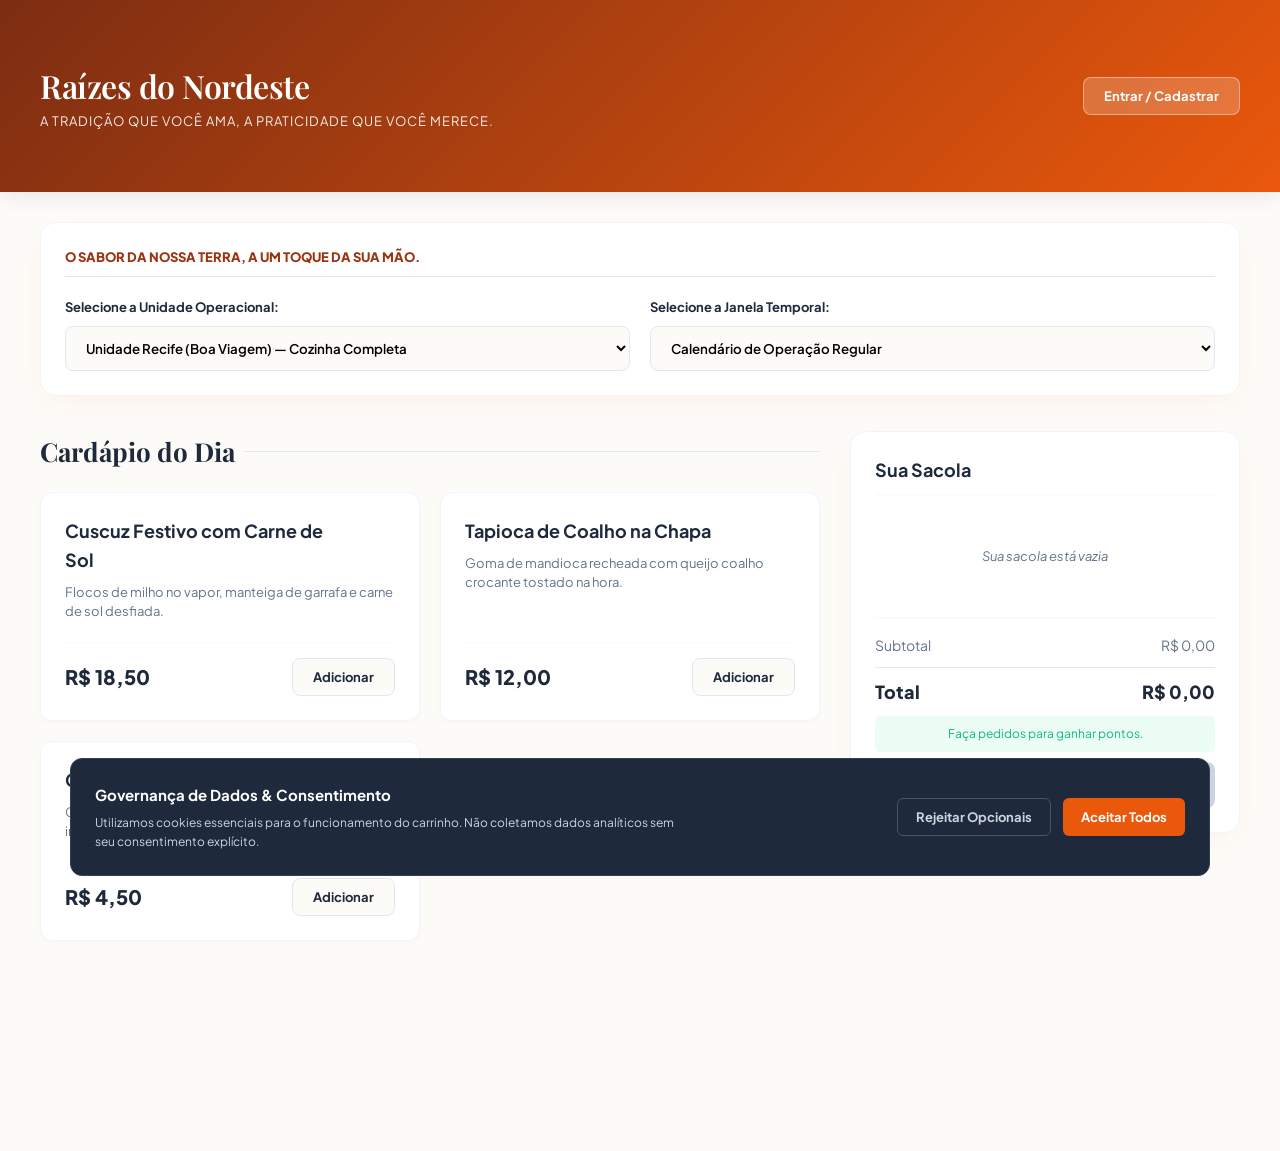
<file: index.html>
<!DOCTYPE html>
<html lang="pt-BR">
<head>
    <meta charset="UTF-8">
    <meta name="viewport" content="width=device-width, initial-scale=1.0">
    <title>Raízes do Nordeste - Painel Omnichannel</title>
    
    <link rel="preconnect" href="https://fonts.googleapis.com">
    <link rel="preconnect" href="https://fonts.gstatic.com" crossorigin>
    <link href="https://fonts.googleapis.com/css2?family=Playfair+Display:ital,wght@0,600;1,400&family=Plus+Jakarta+Sans:wght@400;500;700;800&display=swap" rel="stylesheet">
    <link rel="stylesheet" href="styles.css">
</head>
<body>

    <header class="app-header">
        <div class="container header-flex">
            <div class="brand">
                <h1>Raízes do Nordeste</h1>
                <p>A tradição que você ama, a praticidade que você merece.</p>
            </div>
            <div class="user-area" id="userArea">
                <button class="btn btn-auth" id="btnLoginClick">Entrar / Cadastrar</button>
            </div>
        </div>
    </header>

    <div class="container">
        <section class="simulator-box" aria-label="Controles de Simulação">
            <div class="simulator-title">O sabor da nossa terra, a um toque da sua mão.</div>
            <div class="control-group">
                <label for="storeFilter">Selecione a Unidade Operacional:</label>
                <select id="storeFilter">
                    <option value="completa">Unidade Recife (Boa Viagem) — Cozinha Completa</option>
                    <option value="reduzida">Unidade Caruaru — Cozinha Reduzida (Restrições)</option>
                </select>
            </div>
            <div class="control-group">
                <label for="seasonFilter">Selecione a Janela Temporal:</label>
                <select id="seasonFilter">
                    <option value="regular">Calendário de Operação Regular</option>
                    <option value="junino">Calendário Festivo (Gatilho Junino)</option>
                </select>
            </div>
        </section>

        <main class="main-layout">
            <section aria-label="Produtos Disponíveis">
                <h2 class="section-title">Cardápio do Dia</h2>
                <div class="menu-grid" id="menuView">
                    </div>
            </section>

            <aside class="cart-card" aria-label="Carrinho de Compras">
                <h3 class="cart-title">Sua Sacola</h3>
                <div class="cart-items-list" id="cartListView">
                    </div>
                <div class="cart-totals">
                    <div class="total-row">
                        <span>Subtotal</span>
                        <span id="labelSubtotal">R$ 0,00</span>
                    </div>
                    <div class="total-row final">
                        <span>Total</span>
                        <span id="labelTotal">R$ 0,00</span>
                    </div>
                    <p class="points-preview" id="pointsPreview">Este pedido vai gerar <strong>0 pontos</strong> de fidelidade.</p>
                    <button class="btn btn-checkout" id="checkoutTrigger" disabled>
                        Confirmar Pedido
                    </button>
                </div>
            </aside>
        </main>
    </div>

    <div class="auth-overlay" id="authModal">
        <div class="auth-box">
            <button class="btn-close" id="btnCloseAuth">×</button>
            <h3 class="auth-title">Identificação do Cliente</h3>
            <p class="auth-desc">Cadastre-se para acumular pontos no nosso Clube de Vantagens e finalizar seu pedido.</p>
            
            <form id="authForm" class="auth-form">
                <div class="form-group">
                    <label for="userName">Nome Completo</label>
                    <input type="text" id="userName" required placeholder="Ex: Maria da Silva">
                </div>
                <div class="form-group">
                    <label for="userEmail">E-mail</label>
                    <input type="email" id="userEmail" required placeholder="Ex: maria@email.com">
                </div>
                <div class="form-group">
                    <label for="userPhone">Telefone (WhatsApp)</label>
                    <input type="tel" id="userPhone" required placeholder="(00) 00000-0000" pattern="[0-9() -]{10,15}">
                </div>
                
                <div class="lgpd-consent">
                    <label class="checkbox-container">
                        <input type="checkbox" id="lgpdConsent" required>
                        <span class="checkmark"></span>
                        <span class="consent-text">
                            Estou ciente e consinto que meus dados (Nome, E-mail e Telefone) sejam armazenados exclusivamente para o processamento do pedido e para a geração de pontos no Programa de Fidelidade, conforme a <a href="#">Política de Privacidade (LGPD)</a>.
                        </span>
                    </label>
                </div>
                
                <button type="submit" class="btn btn-submit">Criar Conta & Continuar</button>
            </form>
        </div>
    </div>

    <div class="payment-overlay" id="paymentLockscreen">
        <div class="payment-modal">
            <div class="spinner"></div>
            <h3>Conectando ao Terminal</h3>
            <p>Processando transação de ponta a ponta...</p>
            <span>Aguardando o hardware externo responder.</span>
        </div>
    </div>

    <div class="cookie-banner" id="privacyBanner">
        <div class="cookie-wrapper">
            <div class="cookie-main-content">
                <div class="cookie-title">Governança de Dados & Consentimento</div>
                <p class="cookie-desc">Utilizamos cookies essenciais para o funcionamento do carrinho. Não coletamos dados analíticos sem seu consentimento explícito.</p>
            </div>
            <div class="cookie-buttons">
                <button class="btn-ck btn-ck-reject" id="btnRejectCookies">Rejeitar Opcionais</button>
                <button class="btn-ck btn-ck-accept" id="btnAcceptCookies">Aceitar Todos</button>
            </div>
        </div>
    </div>

    <script src="app.js"></script>
</body>
</html>
</file>
<file: styles.css>
:root {
    --primary: #ea580c;
    --primary-dark: #9a3412;
    --primary-light: #ffedd5;
    --bg-sand: #fdfbf7;
    --text-dark: #1e293b;
    --text-muted: #64748b;
    --white: #ffffff;
    --border: #e2e8f0;
    --success: #10b981;
    --font-display: 'Playfair Display', Georgia, serif;
    --font-sans: 'Plus Jakarta Sans', sans-serif;
    --shadow: 0 10px 30px -10px rgba(234, 88, 12, 0.08);
    --transition: all 0.3s cubic-bezier(0.4, 0, 0.2, 1);
}

* { box-sizing: border-box; margin: 0; padding: 0; }
body { background-color: var(--bg-sand); color: var(--text-dark); font-family: var(--font-sans); line-height: 1.6; padding-bottom: 180px; }

.app-header { background: linear-gradient(135deg, #7c2d12, #ea580c); color: var(--white); padding: 30px 0; box-shadow: 0 4px 20px rgba(0,0,0,0.08); }
.header-flex { display: flex; justify-content: space-between; align-items: center; flex-wrap: wrap; gap: 20px; }
.brand h1 { font-family: var(--font-display); font-size: 32px; font-weight: 600; letter-spacing: -0.5px; }
.brand p { font-size: 13px; opacity: 0.9; text-transform: uppercase; letter-spacing: 1px; }

/* Badge do Usuário */
.user-badge { display: flex; flex-direction: column; align-items: flex-end; background: rgba(0,0,0,0.15); padding: 10px 16px; border-radius: 8px; }
.user-name { font-size: 14px; font-weight: 700; }
.user-points { font-size: 12px; color: #fde047; font-weight: 800; display: flex; align-items: center; gap: 4px; }

.container { max-width: 1240px; margin: 30px auto; padding: 0 20px; }

.simulator-box { background: var(--white); border: 1px solid #f1f5f9; border-radius: 16px; padding: 24px; margin-bottom: 35px; box-shadow: var(--shadow); display: grid; grid-template-columns: 1fr; gap: 20px; }
@media (min-width: 768px) { .simulator-box { grid-template-columns: 1fr 1fr; } }
.simulator-title { grid-column: 1 / -1; font-size: 13px; font-weight: 800; text-transform: uppercase; color: var(--primary-dark); border-bottom: 1px solid var(--border); padding-bottom: 8px; }
.control-group { display: flex; flex-direction: column; gap: 8px; }
.control-group label { font-size: 13px; font-weight: 700; }
.control-group select { padding: 12px 16px; border-radius: 8px; border: 1px solid var(--border); background-color: var(--bg-sand); font-family: var(--font-sans); font-weight: 600; cursor: pointer; transition: var(--transition); }

.main-layout { display: grid; grid-template-columns: 1fr; gap: 30px; }
@media (min-width: 992px) { .main-layout { grid-template-columns: 2fr 1fr; } }
.section-title { font-family: var(--font-display); font-size: 26px; margin-bottom: 20px; display: flex; align-items: center; gap: 10px; }
.section-title::after { content: ''; flex-grow: 1; height: 1px; background: var(--border); }

.menu-grid { display: grid; grid-template-columns: 1fr; gap: 20px; }
@media (min-width: 600px) { .menu-grid { grid-template-columns: repeat(2, 1fr); } }

.product-card { background: var(--white); border: 1px solid #f1f5f9; border-radius: 12px; padding: 24px; display: flex; flex-direction: column; justify-content: space-between; position: relative; transition: var(--transition); box-shadow: 0 2px 4px rgba(0,0,0,0.02); }
.product-card:hover { transform: translateY(-4px); box-shadow: 0 12px 24px rgba(234, 88, 12, 0.06); border-color: rgba(234, 88, 12, 0.2); }
.badge-sazonal { position: absolute; top: 20px; right: 20px; background: var(--primary-light); color: var(--primary-dark); font-size: 10px; font-weight: 800; padding: 4px 10px; border-radius: 20px; text-transform: uppercase; }
.product-name { font-size: 18px; font-weight: 700; margin-bottom: 8px; padding-right: 60px; }
.product-desc { font-size: 13px; color: var(--text-muted); line-height: 1.5; margin-bottom: 20px; }
.product-footer { display: flex; justify-content: space-between; align-items: center; margin-top: auto; padding-top: 15px; border-top: 1px solid #fafafa; }
.product-price { font-size: 20px; font-weight: 800; }

.btn { font-family: var(--font-sans); font-weight: 700; font-size: 13px; padding: 10px 20px; border: none; border-radius: 8px; cursor: pointer; transition: var(--transition); }
.btn-auth { background: rgba(255,255,255,0.2); color: var(--white); border: 1px solid rgba(255,255,255,0.4); }
.btn-auth:hover { background: var(--white); color: var(--primary-dark); }
.btn-add { background: var(--bg-sand); color: var(--text-dark); border: 1px solid var(--border); }
.btn-add:hover { background: var(--primary); color: var(--white); border-color: var(--primary); }
.btn-checkout { background: var(--primary); color: var(--white); width: 100%; padding: 14px; font-size: 14px; margin-top: 10px; box-shadow: 0 4px 12px rgba(234, 88, 12, 0.2); }
.btn-checkout:hover:not(:disabled) { background: var(--primary-dark); transform: translateY(-1px); }
.btn-checkout:disabled { background: #cbd5e1; color: #94a3b8; box-shadow: none; cursor: not-allowed; }
.btn-submit { background: var(--success); color: var(--white); width: 100%; padding: 14px; font-size: 14px; margin-top: 20px; }
.btn-submit:hover { background: #059669; }

.cart-card { background: var(--white); border: 1px solid #f1f5f9; border-radius: 16px; padding: 24px; box-shadow: var(--shadow); height: fit-content; position: sticky; top: 30px; }
.cart-title { font-size: 18px; font-weight: 700; margin-bottom: 20px; padding-bottom: 10px; border-bottom: 2px solid var(--bg-sand); }
.cart-items-list { max-height: 280px; overflow-y: auto; margin-bottom: 20px; }
.cart-item { display: flex; justify-content: space-between; align-items: center; padding: 12px 0; border-bottom: 1px dashed var(--border); animation: slideIn 0.2s ease; }
.cart-item-info h4 { font-size: 14px; font-weight: 700; }
.btn-remove { background: none; border: none; color: var(--text-muted); font-size: 11px; text-decoration: underline; cursor: pointer; margin-top: 2px; }
.btn-remove:hover { color: #ef4444; }
.cart-item-price { font-size: 14px; font-weight: 700; }
.cart-empty { text-align: center; color: var(--text-muted); font-style: italic; padding: 30px 0; font-size: 13px; }
.cart-totals { border-top: 2px solid var(--bg-sand); padding-top: 15px; }
.total-row { display: flex; justify-content: space-between; font-size: 14px; color: var(--text-muted); margin-bottom: 6px; }
.total-row.final { font-size: 18px; font-weight: 800; color: var(--text-dark); margin-top: 10px; padding-top: 10px; border-top: 1px solid var(--border); }
.points-preview { font-size: 12px; color: var(--success); text-align: center; background: #ecfdf5; padding: 8px; border-radius: 6px; margin-top: 10px; }

/* Formulário e Modal LGPD */
.auth-overlay { position: fixed; top: 0; left: 0; width: 100%; height: 100%; background: rgba(15, 23, 42, 0.7); backdrop-filter: blur(4px); display: none; justify-content: center; align-items: center; z-index: 9000; }
.auth-box { background: var(--white); padding: 30px; border-radius: 16px; max-width: 420px; width: 90%; position: relative; box-shadow: 0 25px 50px -12px rgba(0,0,0,0.25); }
.btn-close { position: absolute; top: 15px; right: 15px; background: none; border: none; font-size: 24px; color: var(--text-muted); cursor: pointer; }
.auth-title { font-size: 20px; font-weight: 800; margin-bottom: 8px; }
.auth-desc { font-size: 13px; color: var(--text-muted); margin-bottom: 20px; }
.form-group { margin-bottom: 15px; display: flex; flex-direction: column; gap: 5px; }
.form-group label { font-size: 12px; font-weight: 700; color: var(--text-dark); }
.form-group input { padding: 12px; border: 1px solid var(--border); border-radius: 8px; font-family: var(--font-sans); font-size: 14px; transition: var(--transition); }
.form-group input:focus { outline: none; border-color: var(--primary); box-shadow: 0 0 0 3px rgba(234, 88, 12, 0.1); }

/* Custom Checkbox LGPD */
.lgpd-consent { margin-top: 20px; padding: 15px; background: var(--bg-sand); border-radius: 8px; border: 1px solid var(--border); }
.checkbox-container { display: flex; align-items: flex-start; position: relative; padding-left: 28px; cursor: pointer; font-size: 11px; color: var(--text-muted); line-height: 1.5; }
.checkbox-container input { position: absolute; opacity: 0; cursor: pointer; height: 0; width: 0; }
.checkmark { position: absolute; top: 0; left: 0; height: 18px; width: 18px; background-color: var(--white); border: 1px solid var(--border); border-radius: 4px; }
.checkbox-container input:checked ~ .checkmark { background-color: var(--success); border-color: var(--success); }
.checkmark:after { content: ""; position: absolute; display: none; }
.checkbox-container input:checked ~ .checkmark:after { display: block; }
.checkbox-container .checkmark:after { left: 6px; top: 2px; width: 4px; height: 10px; border: solid white; border-width: 0 2px 2px 0; transform: rotate(45deg); }
.consent-text a { color: var(--primary); font-weight: 600; text-decoration: underline; }

.payment-overlay { position: fixed; top: 0; left: 0; width: 100%; height: 100%; background: rgba(15, 23, 42, 0.8); display: none; justify-content: center; align-items: center; z-index: 10000; }
.payment-modal { background: var(--white); padding: 40px; border-radius: 16px; max-width: 400px; width: 85%; text-align: center; }
.spinner { width: 50px; height: 50px; border: 4px solid var(--border); border-top-color: var(--primary); border-radius: 50%; animation: spin 0.8s linear infinite; margin: 0 auto 20px; }

.cookie-banner { position: fixed; bottom: 24px; left: 50%; transform: translateX(-50%); width: 92%; max-width: 1140px; background: #1e293b; color: var(--white); border-radius: 12px; z-index: 9999; border: 1px solid #334155; }
.cookie-wrapper { padding: 24px; display: flex; justify-content: space-between; align-items: center; flex-wrap: wrap; gap: 20px; }
.cookie-title { font-size: 15px; font-weight: 700; margin-bottom: 6px; }
.cookie-desc { font-size: 12px; color: #cbd5e1; max-width: 600px; }
.cookie-buttons { display: flex; gap: 12px; }
.btn-ck { font-family: var(--font-sans); font-weight: 700; font-size: 13px; padding: 10px 18px; border-radius: 6px; border: none; cursor: pointer; }
.btn-ck-accept { background: var(--primary); color: var(--white); }
.btn-ck-reject { background: transparent; color: #cbd5e1; border: 1px solid #475569; }

@keyframes spin { to { transform: rotate(360deg); } }
@keyframes slideIn { from { opacity: 0; transform: translateY(6px); } to { opacity: 1; transform: translateY(0); } }
</file>
